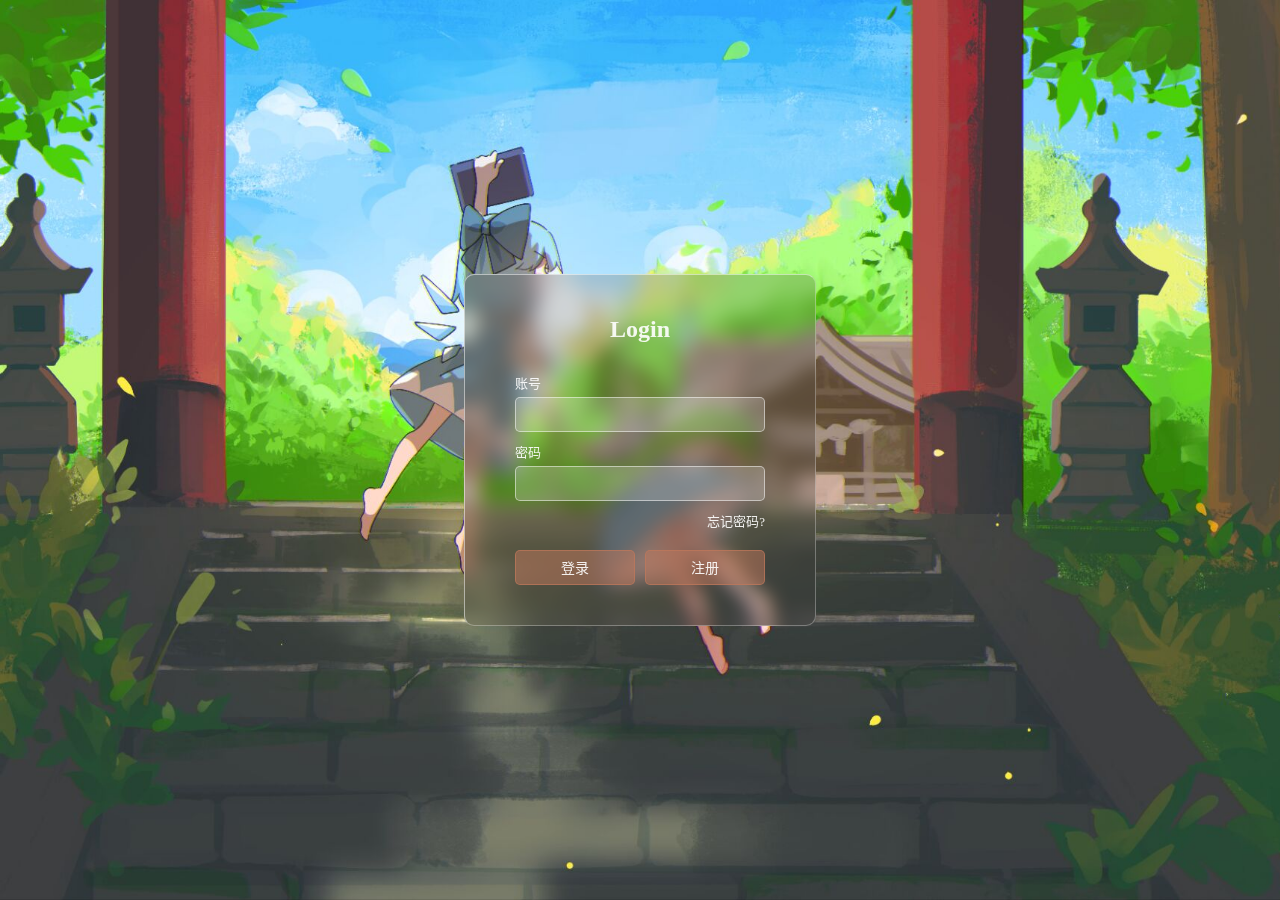
<file: index.html>
<!DOCTYPE html>
<html lang="zh-CN">
<head>
    <meta charset="UTF-8">
    <meta http-equiv="X-UA-Compatible" content="IE=edge">
    <meta name="viewport" content="width=device-width, initial-scale=1.0">
    <title>Login</title>
    <link rel="stylesheet" href="style.css">
</head>
<body>
    <div class="box">
        <h2>Login</h2>
        <div class="input-box">
            <label>账号</label>
            <input type="text"/>
        </div>
        <div class="input-box">
            <label>密码</label>
            <input type="password"/>
        </div>
        <div class="btn-box">
            <a href="#">忘记密码?</a>
            <div>
                <button>登录</button>
                <button>注册</button>
            </div>
        </div>
    </div>

<script type="text/javascript">

</script>
</body>
</html>
</file>
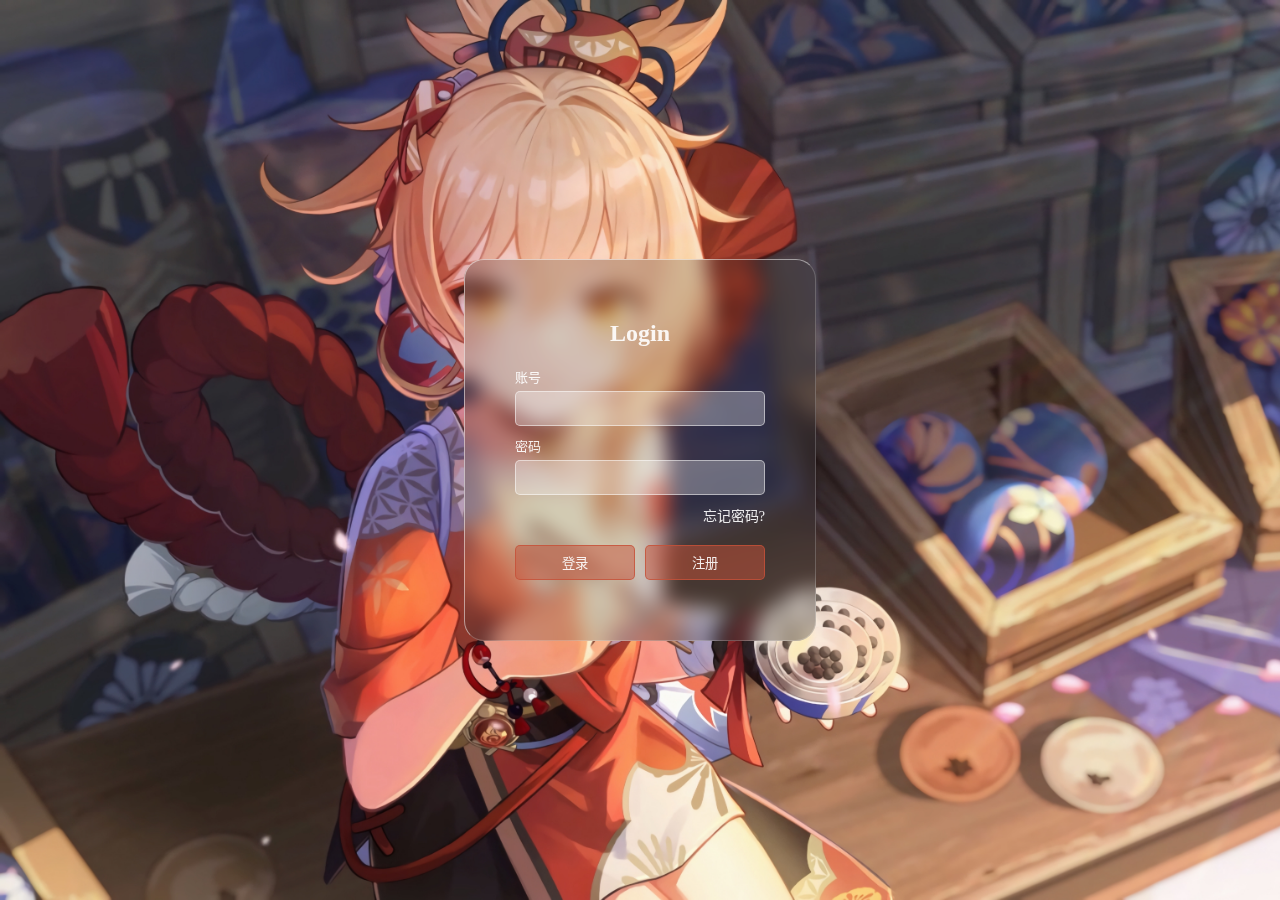
<file: test/index.html>
<!DOCTYPE html>
<html lang="zh-CN">
<head>
    <meta charset="UTF-8">
    <title>Login</title>
    <link rel="stylesheet" href="style.css"/>
</head>
<body>
    <div class="box">
        <h2>Login</h2>
        <div class="input-box">
            <label>账号</label>
            <input type="text"/>
        </div>
        <div class="input-box">
            <label>密码</label>
            <input type="password"/>
        </div>
        <div class="btn-box">
            <a href="#">忘记密码?</a>
            <div>
                <button>登录</button>
                <button>注册</button>
            </div>
        </div>
    </div>
</body>
</html>
</file>
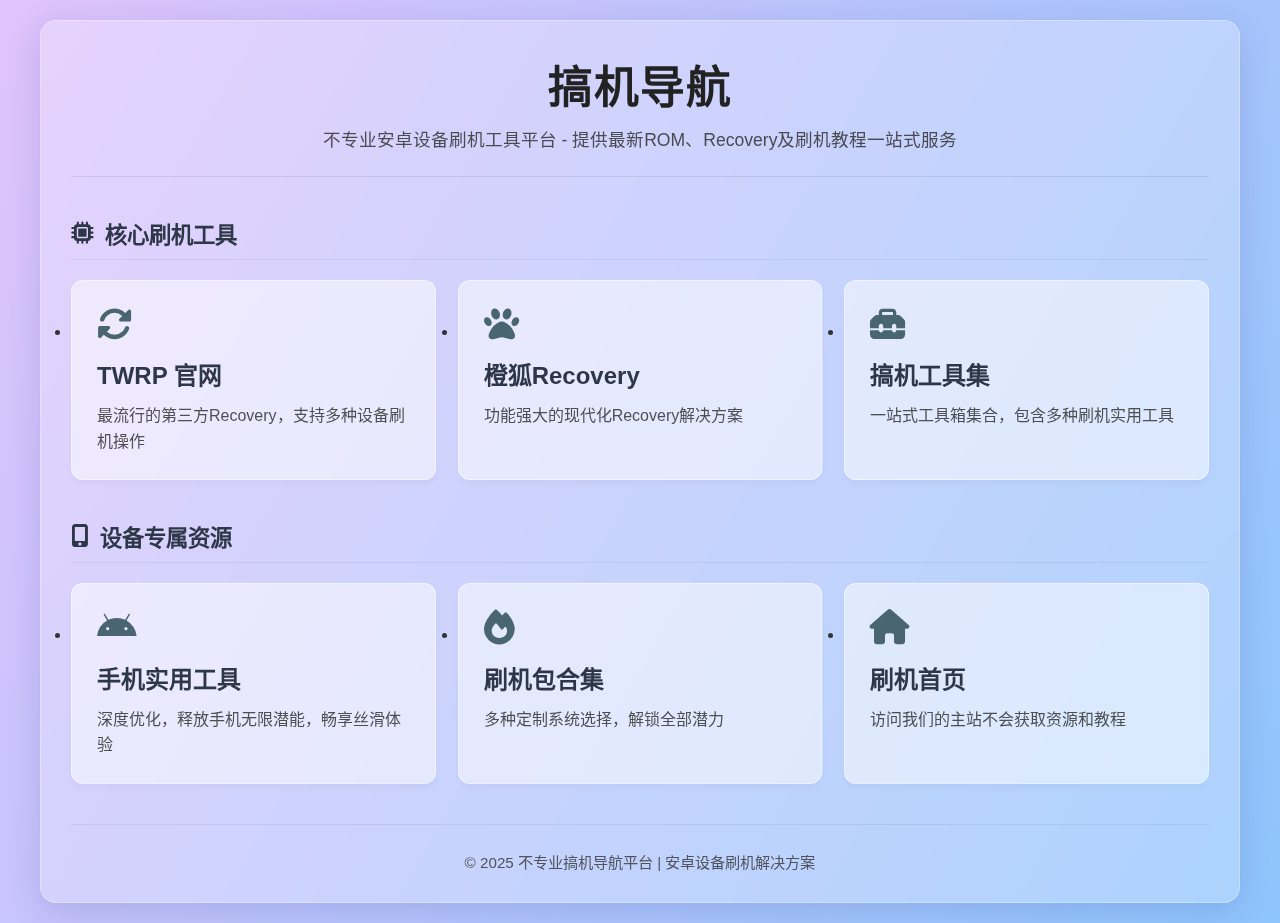
<file: 主页/index.html>
<!DOCTYPE html>
<html lang="zh-CN">
<head>
    <meta charset="UTF-8">
    <meta name="viewport" content="width=device-width, initial-scale=1.0">
    <title>搞机导航 - 不专业刷机工具平台</title>
    <link rel="stylesheet" href="https://cdnjs.cloudflare.com/ajax/libs/font-awesome/6.4.0/css/all.min.css">
    <style>
        * {
            margin: 0;
            padding: 0;
            box-sizing: border-box;
        }
        
        body {
            font-family: 'Segoe UI', 'PingFang SC', 'Microsoft YaHei', sans-serif;
            min-height: 100vh;
            display: flex;
            justify-content: center;
            align-items: center;
            background: linear-gradient(120deg, #e0c3fc 0%, #8ec5fc 100%);
            padding: 20px;
            color: #333;
        }
        
        .glass-container {
            width: 100%;
            max-width: 1200px;
            background: rgba(255, 255, 255, 0.25);
            backdrop-filter: blur(12px);
            -webkit-backdrop-filter: blur(12px);
            border-radius: 16px;
            border: 1px solid rgba(255, 255, 255, 0.3);
            box-shadow: 0 8px 32px rgba(31, 38, 135, 0.15);
            overflow: hidden;
            padding: 30px;
        }
        
        .header {
            text-align: center;
            margin-bottom: 40px;
            padding-bottom: 25px;
            border-bottom: 1px solid rgba(0, 0, 0, 0.08);
        }
        
        .header h1 {
            font-size: 2.8rem;
            font-weight: 700;
            margin-bottom: 10px;
            color: #222;
            letter-spacing: 1px;
        }
        
        .header p {
            font-size: 1.1rem;
            opacity: 0.85;
        }
        
        .nav-section {
            margin-bottom: 40px;
        }
        
        .section-title {
            display: flex;
            align-items: center;
            gap: 12px;
            margin-bottom: 20px;
            font-size: 1.4rem;
            font-weight: 600;
            color: #2d3748;
            padding-bottom: 10px;
            border-bottom: 1px solid rgba(0, 0, 0, 0.05);
        }
        
        .nav-grid {
            display: grid;
            grid-template-columns: repeat(auto-fit, minmax(300px, 1fr));
            gap: 22px;
        }
        
        .nav-item {
            transition: all 0.3s ease;
        }
        
        .nav-link {
            display: block;
            background: rgba(255, 255, 255, 0.35);
            border: 1px solid rgba(255, 255, 255, 0.5);
            backdrop-filter: blur(5px);
            border-radius: 12px;
            padding: 25px;
            text-decoration: none;
            color: #333;
            transition: all 0.3s ease;
            height: 100%;
            box-shadow: 0 4px 6px rgba(0, 0, 0, 0.03);
        }
        
        .nav-link:hover {
            transform: translateY(-5px);
            background: rgba(255, 255, 255, 0.5);
            box-shadow: 0 8px 20px rgba(0, 0, 0, 0.1);
        }
        
        .nav-link i {
            font-size: 2.2rem;
            margin-bottom: 15px;
            display: block;
            color: #4a6572;
        }
        
        .nav-link h3 {
            font-size: 1.5rem;
            margin-bottom: 12px;
            color: #2d3748;
        }
        
        .nav-link p {
            font-size: 1rem;
            line-height: 1.6;
            opacity: 0.85;
        }
        
        .footer {
            text-align: center;
            padding-top: 25px;
            margin-top: 20px;
            border-top: 1px solid rgba(0, 0, 0, 0.08);
            font-size: 0.95rem;
            opacity: 0.8;
        }
        
        @media (max-width: 768px) {
            .glass-container {
                padding: 20px;
            }
            
            .header h1 {
                font-size: 2.2rem;
            }
            
            .nav-grid {
                grid-template-columns: 1fr;
            }
        }
    </style>
</head>
<body>
    <div class="glass-container">
        <div class="header">
            <h1>搞机导航</h1>
            <p>不专业安卓设备刷机工具平台 - 提供最新ROM、Recovery及刷机教程一站式服务</p>
        </div>
        
        <div class="nav-section">
            <div class="section-title">
                <i class="fas fa-microchip"></i>
                <span>核心刷机工具</span>
            </div>
            <ul class="nav-grid">
                <li class="nav-item">
                    <a href="https://twrp.me/" class="nav-link">
                        <i class="fas fa-sync-alt"></i>
                        <h3>TWRP 官网</h3>
                        <p>最流行的第三方Recovery，支持多种设备刷机操作</p>
                    </a>
                </li>
                <li class="nav-item">
                    <a href="https://orangefox.download/" class="nav-link">
                        <i class="fas fa-paw"></i>
                        <h3>橙狐Recovery</h3>
                        <p>功能强大的现代化Recovery解决方案</p>
                    </a>
                </li>
                <li class="nav-item">
                    <a href="https://www.123684.com/s/jSsZVv-RGZv3" class="nav-link">
                        <i class="fas fa-toolbox"></i>
                        <h3>搞机工具集</h3>
                        <p>一站式工具箱集合，包含多种刷机实用工具</p>
                    </a>
                </li>
            </ul>
        </div>
        
        <div class="nav-section">
            <div class="section-title">
                <i class="fas fa-mobile-alt"></i>
                <span>设备专属资源</span>
            </div>
            <ul class="nav-grid">
                <li class="nav-item">
                    <a href="https://www.123684.com/s/jSsZVv-DGZv3" class="nav-link">
                        <i class="fab fa-android"></i>
                        <h3>手机实用工具</h3>
                        <p>深度优化，释放手机无限潜能，畅享丝滑体验</p>
                    </a>
                </li>
                <li class="nav-item">
                    <a href="https://www.123684.com/s/jSsZVv-rGZv3" class="nav-link">
                        <i class="fas fa-fire"></i>
                        <h3>刷机包合集</h3>
                        <p>多种定制系统选择，解锁全部潜力</p>
                    </a>
                </li>
                <li class="nav-item">
                    <a href="https://www.buisi.xyz" class="nav-link">
                        <i class="fas fa-home"></i>
                        <h3>刷机首页</h3>
                        <p>访问我们的主站不会获取资源和教程</p>
                    </a>
                </li>
            </ul>
        </div>
        
        <div class="footer">
            <p>© 2025 不专业搞机导航平台 | 安卓设备刷机解决方案</p>
        </div>
    </div>
</body>
</html>
</file>
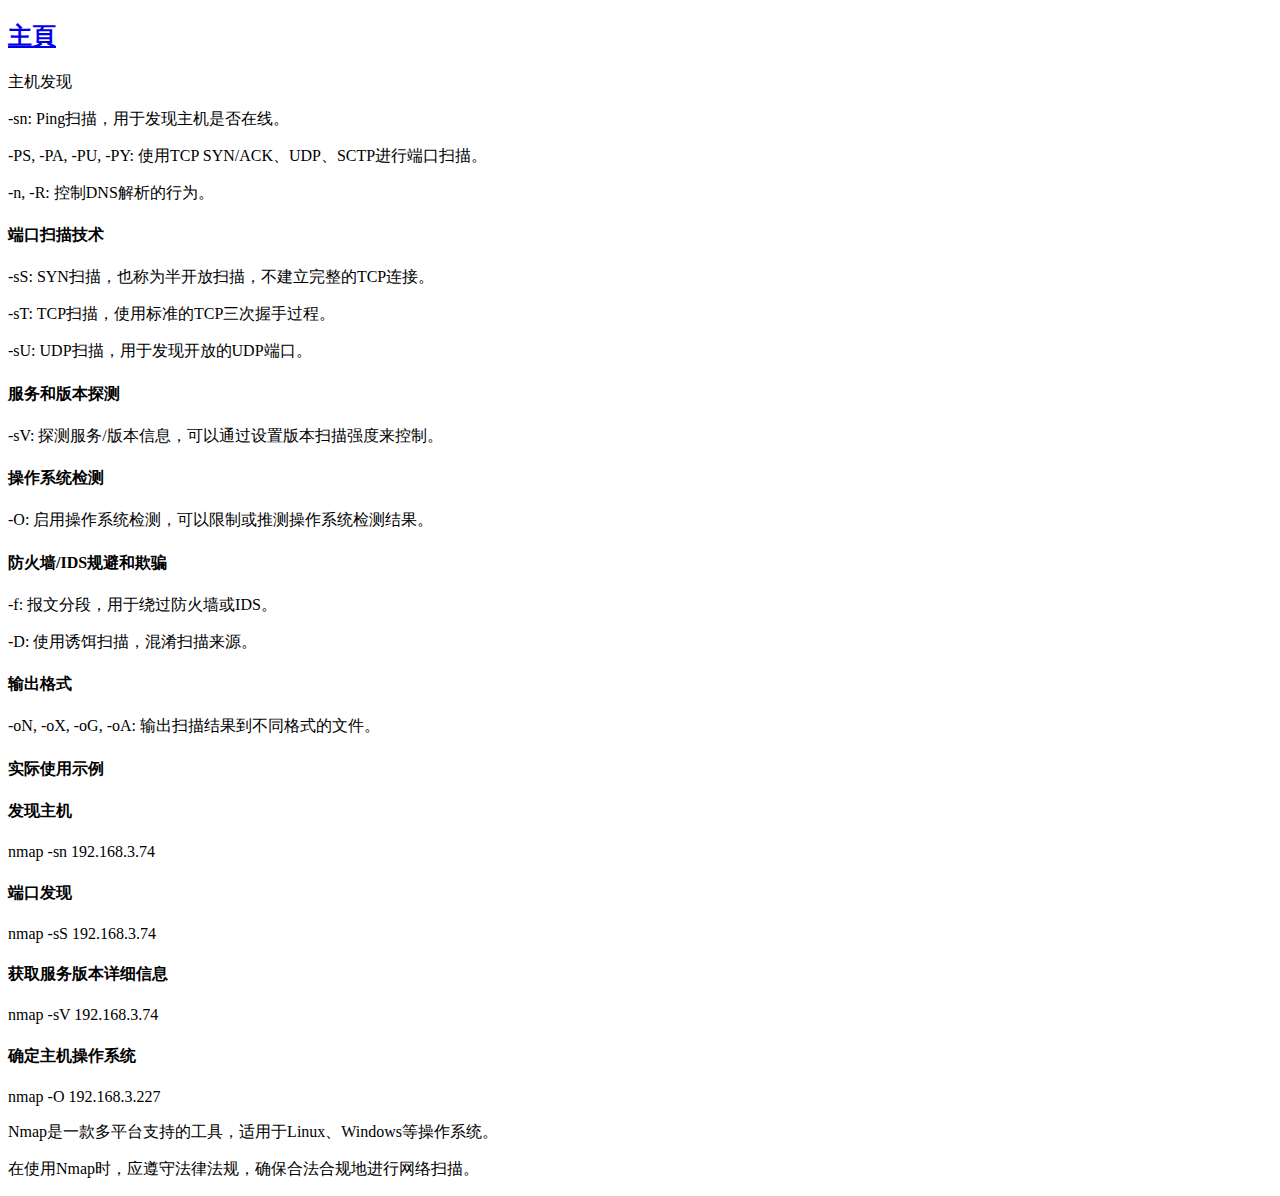
<file: nmap.html>
<!DOCTYPE html>
<html lang="en">
<head>
    <meta charset="UTF-8">
    <meta name="viewport" content="width=device-width, initial-scale=1.0">
    <title>namp命令和用法示例</title>
</head>
<body>
    <h2><a href="index.html">主頁</a></h2>
    <p>主机发现

        <p>   -sn: Ping扫描，用于发现主机是否在线。
    
            <p>  -PS, -PA, -PU, -PY: 使用TCP SYN/ACK、UDP、SCTP进行端口扫描。
    
                <p>-n, -R: 控制DNS解析的行为。
    
    <h4>端口扫描技术</h4>
    
    <p>    -sS: SYN扫描，也称为半开放扫描，不建立完整的TCP连接。
    
        <p>  -sT: TCP扫描，使用标准的TCP三次握手过程。
    
            <p>   -sU: UDP扫描，用于发现开放的UDP端口。
    
                <h4>服务和版本探测</h4>
    
                <p>-sV: 探测服务/版本信息，可以通过设置版本扫描强度来控制。
    
                    <h4>操作系统检测</h4>
    
                    <p>  -O: 启用操作系统检测，可以限制或推测操作系统检测结果。
    
        <h4>防火墙/IDS规避和欺骗</h4>
    
        <p>   -f: 报文分段，用于绕过防火墙或IDS。
    
            <p>  -D: 使用诱饵扫描，混淆扫描来源。
    
        <h4>输出格式</h4>
    
        <p>  -oN, -oX, -oG, -oA: 输出扫描结果到不同格式的文件。
    
        <h4>实际使用示例</h4>
    
        <h4>发现主机</h4>
        <p> nmap -sn 192.168.3.74
    
    <h4>端口发现</h4>
    <p> nmap -sS 192.168.3.74
    
    <h4>获取服务版本详细信息</h4>
    <p> nmap -sV 192.168.3.74
    
    <h4>确定主机操作系统</h4>
    <p> nmap -O 192.168.3.227
    
        <p> Nmap是一款多平台支持的工具，适用于Linux、Windows等操作系统。
            <p> 在使用Nmap时，应遵守法律法规，确保合法合规地进行网络扫描。 </p> 
</body>
</html>
</file>
<file: style.css>
@charset "utf-8";

* {
    margin: 0;
    padding: 0;
}

body {
    height: 100vh;
    background: url(image/bg.jpg) no-repeat;
    background-size: cover;
    display: flex;
    justify-content: center;
    align-items: center;
}

.box {
    width: 350px;
    height: 350px;
    border-top: 1px solid rgba(255,255,255,0.5);
    border-left: 1px solid rgba(255,255,255,0.5);
    border-bottom: 1px solid rgba(255,255,255,0.3);
    border-right: 1px solid rgba(255,255,255,0.3);
    backdrop-filter: blur(10px);
    background: rgba(50,50,50,0.2);
    display: flex;
    flex-direction: column;
    justify-content: center;
    align-items: center;
    border-radius: 10px;
}

.box > h2 {
    color: rgba(255,255,255,0.9);
    margin-bottom: 30px;
}

.box .input-box {
    display: flex;
    flex-direction: column;
    box-sizing: border-box;
    margin-bottom: 10px;
}

.box .input-box label {
    font-size: 13px;
    color: rgba(255,255,255,0.9);
    margin-bottom: 5px;
}

.box .input-box input {
    letter-spacing: 1px;
    font-size: 14px;
    box-sizing: border-box;
    width: 250px;
    height: 35px;
    border-radius: 5px;
    border: 1px solid rgba(255,255,255,0.5);
    background: rgba(255,255,255,0.2);
    outline: none;
    padding: 0 12px;
    color: rgba(255,255,255,0.9);
    transition: 0.2s;
}

.box .input-box input:focus {
    border: 1px solid rgba(255,255,255,0.8);
}

.box .btn-box {
    width: 250px;
    display: flex;
    flex-direction: column;
    align-items: start;
}

.box .btn-box > a {
    outline: none;
    display: block;
    width: 250px;
    text-align: end;
    text-decoration: none;
    font-size: 13px;
    color: rgba(255,255,255,0.9);
}

.box .btn-box > a:hover {
    color: rgba(255,255,255,1);
}

.box .btn-box > div {
    margin-top: 10px;
    display: flex;
    justify-content: center;
    align-items: center;
}

.box .btn-box > div > button {
    outline: none;
    margin-top: 10px;
    display: block;
    font-size: 14px;
    border-radius: 5px;
    transition: 0.2s;
}

.box .btn-box > div > button:nth-of-type(1) {
    width: 120px;
    height: 35px;
    color: rgba(255,255,255,0.9);
    border: 1px solid rgba(192, 119, 91, 0.7);
    background: rgba(192, 119, 91, 0.5);
}

.box .btn-box > div > button:nth-of-type(2) {
    width: 120px;
    height: 35px;
    margin-left: 10px;
    color: rgba(255,255,255,0.9);
    border: 1px solid rgba(192, 119, 91, 0.7);
    background: rgba(192, 119, 91, 0.5);
}

.box .btn-box > div > button:hover {
    border: 1px solid rgba(251, 128, 71, 0.7);
    background: rgba(251, 128, 71, 0.5);
}
</file>
<file: test/style.css>
@charset "utf-8";

* {
    margin: 0;
    padding: 0;
}

body {
    display: flex;
    flex-direction: column;
    justify-content: center;
    align-items: center;
    height: 100vh;
    background: url(image/bg.jpg) no-repeat;
    background-size: cover;
}

.box {
    border-radius: 20px;
    display: flex;
    flex-direction: column;
    justify-content: center;
    align-items: center;
    width: 350px;
    height: 380px;
    border-top: 1px solid rgba(255,255,255,0.5);
    border-left: 1px solid rgba(255,255,255,0.5);
    border-bottom: 1px solid rgba(255,255,255,0.2);
    border-right: 1px solid rgba(255,255,255,0.2);
    backdrop-filter: blur(10px);
    background: rgba(50,50,50,0.2);
}

.box > h2 {
    color: rgba(255,255,255,0.9);
    margin-bottom: 20px;
}

.box .input-box {
    display: flex;
    flex-direction: column;
    justify-content: center;
    align-items: start;
    margin-bottom: 10px;
}

.box .input-box > label {
    margin-bottom: 5px;
    color: rgba(255,255,255,0.9);
    font-size: 13px;
}

.box .input-box > input {
    box-sizing: border-box;
    color: rgba(255,255,255,0.9);
    font-size: 14px;
    height: 35px;
    width: 250px;
    background: rgba(255,255,255,0.3);
    border: 1px solid rgba(255,255,255,0.5);
    border-radius: 5px;
    transition: 0.2s;
    outline: none;
    padding: 0 10px;
    letter-spacing: 1px;
}

.box .input-box > input:focus {
    border: 1px solid rgba(255,255,255,0.8);
}

.box .btn-box {
    width: 250px;
    display: flex;
    flex-direction: column;
    justify-content: center;
    align-items: start;
}

.box .btn-box > a {
    font-size: 14px;
    text-decoration: none;
    color: rgba(255,255,255,0.9);
    transition: 0.2s;
    width: 250px;
    text-align: end;
}

.box .btn-box > a:hover {
    color: rgba(255,255,255,1);
}

.box .btn-box > div {
    display: flex;
    flex-direction: row;
    justify-content: center;
    align-items: start;
    margin-top: 20px;
}

.box .btn-box > div > button {
    width: 120px;
    height: 35px;
    border: 1px solid rgba(197, 81, 58,0.8);
    background: rgba(197, 81, 58,0.5);
    color: rgba(255,255,255,0.9);
    border-radius: 5px;
    transition: 0.2s;
}

.box .btn-box > div > button:nth-of-type(2) {
    margin-left: 10px;
}

.box .btn-box > div > button:hover {
    border: 1px solid rgba(248, 108, 76,0.8);
    background: rgba(248, 108, 76,0.5);
}
</file>
